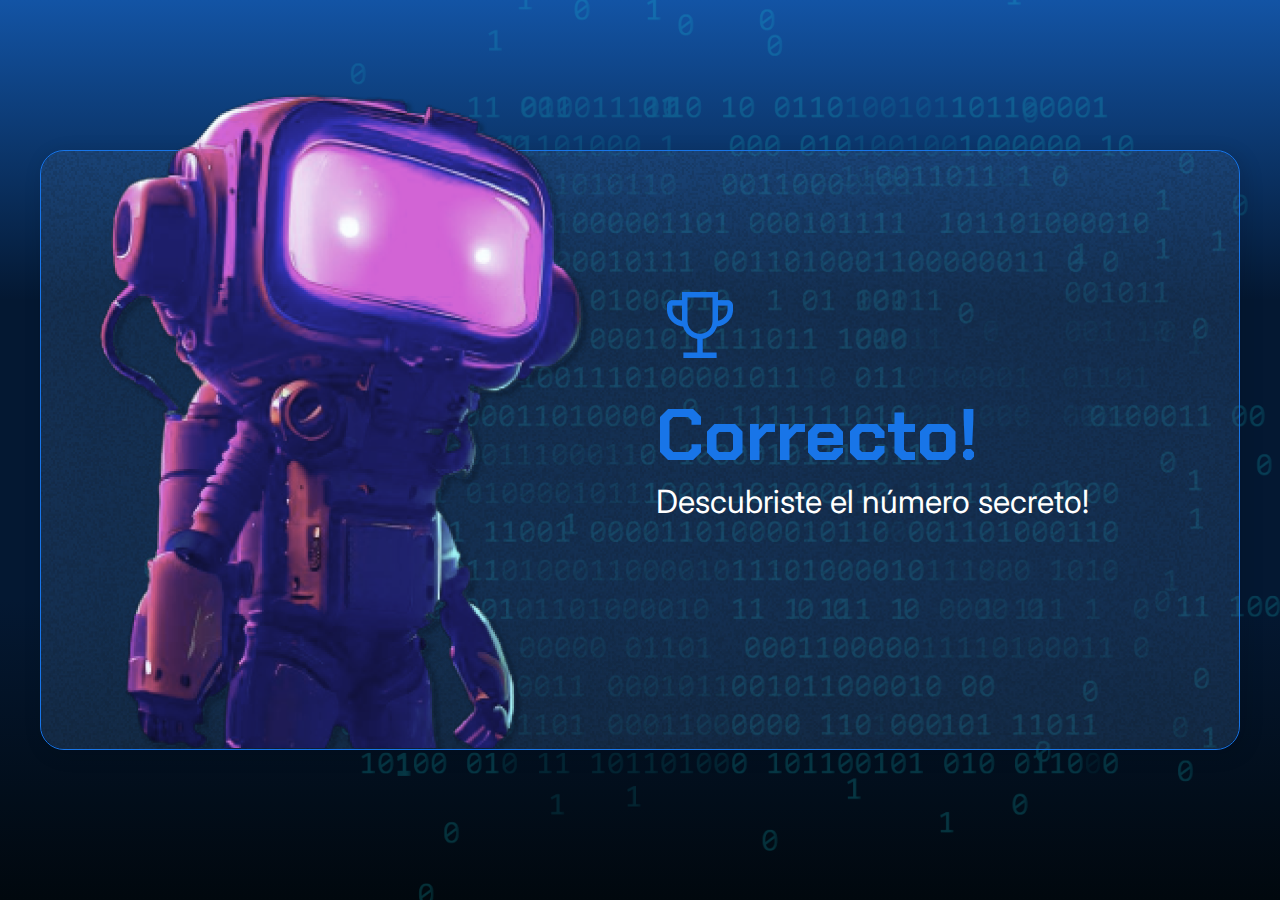
<file: 2034-logica-programacion-1-Aula5/index.html>
<!DOCTYPE html>
<html lang="en">

<head>
    <meta charset="UTF-8">
    <meta name="viewport" content="width=device-width, initial-scale=1.0">
    <link rel="preconnect" href="https://fonts.googleapis.com">
    <link rel="preconnect" href="https://fonts.gstatic.com" crossorigin>
    <link href="https://fonts.googleapis.com/css2?family=Chakra+Petch:wght@700&family=Inter:wght@400;700&display=swap"
        rel="stylesheet">
    <link rel="stylesheet" href="style.css">
    <title>JS Game</title>
</head>

<body>
    <div class="container">
        <div class="container__contenido">
            <img src="./img/robot.png" alt="Robot" class="container__imagen-robot" />
            <div class="container__informaciones">
                <img src="./img/trophy.png" alt="Icono de trofeo" />
                 <div class="container__texto">
                    <h1><span class="container__texto-azul">Correcto!</span></h1>
                    <h2>Descubriste el número secreto!</h2>
                </div>
            </div>
        </div>
    </div>
    <script src="desafio5.js"></script>
</body>
</html>
</file>
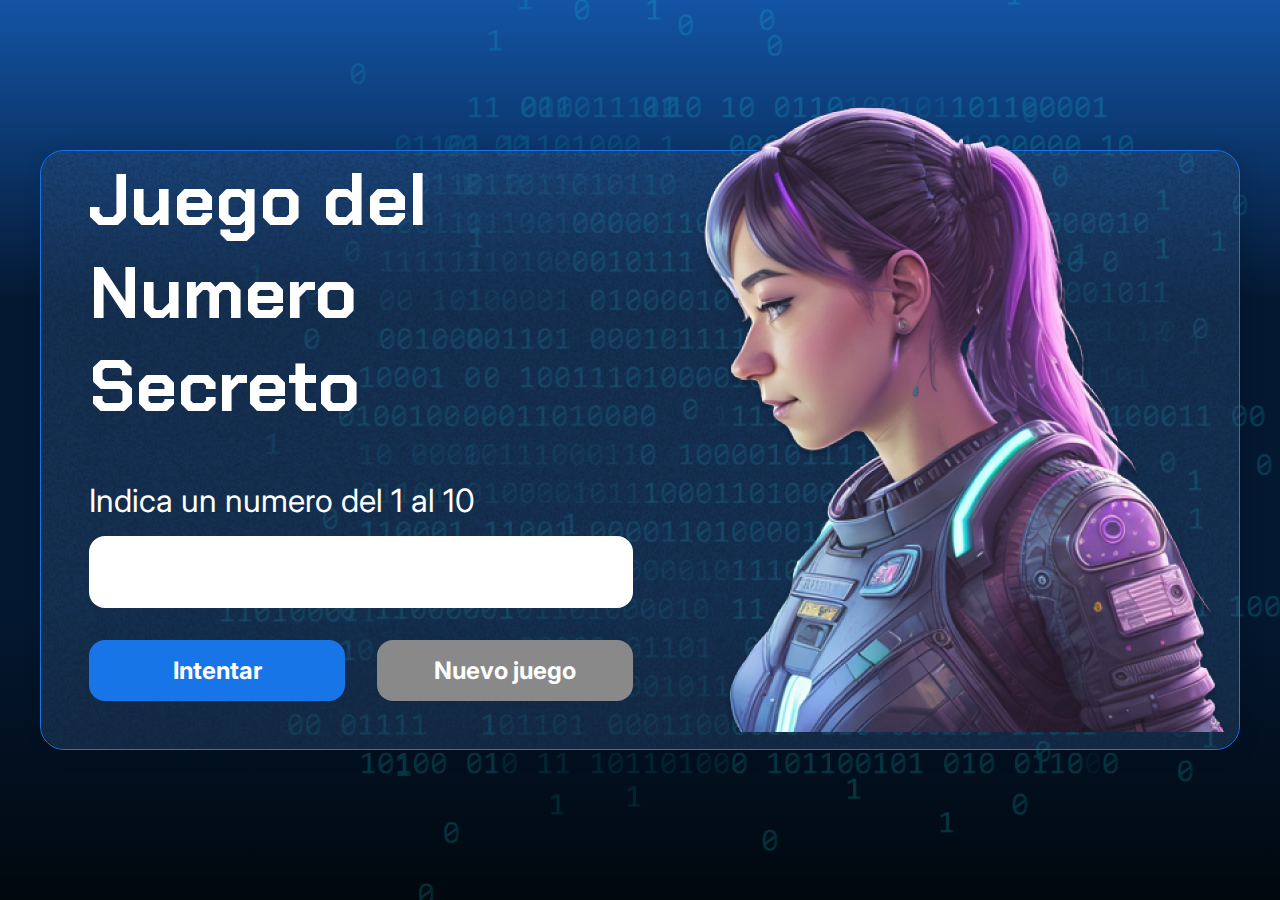
<file: 2035-logica-programacion-2-Aula1/index.html>
<!DOCTYPE html>
<html lang="pt-br">

<head>
    <meta charset="UTF-8">
    <meta name="viewport" content="width=device-width, initial-scale=1.0">
    <link rel="preconnect" href="https://fonts.googleapis.com">
    <link rel="preconnect" href="https://fonts.gstatic.com" crossorigin>
    <link href="https://fonts.googleapis.com/css2?family=Chakra+Petch:wght@700&family=Inter:wght@400;700&display=swap"
        rel="stylesheet">
    <link rel="stylesheet" href="style.css">
    <title>JS Game</title>
</head>

<body>

    <div class="container">
        <div class="container__contenido">
            <div class="container__informaciones">
                <div class="container__texto">
                    <h1></h1>
                    <p class="texto__parrafo"></p>
                </div>
                <input id="valor_usuario" type="number" min="1" max="10" class="container__input">
                <div class="chute container__botones">
                    <button onclick="verificar_numero()" class="container__boton">Intentar</button>
                    <button onclick="reiniciar_juego()" class="container__boton" id="reiniciar" disabled>Nuevo juego</button>
                </div>
            </div>
            <img src="./img/ia.png" alt="Una persona mirando a la izquierda" class="container__imagen-persona" />
        </div>
    </div>




    <script src="app.js" defer></script>
</body>

</html>
</file>
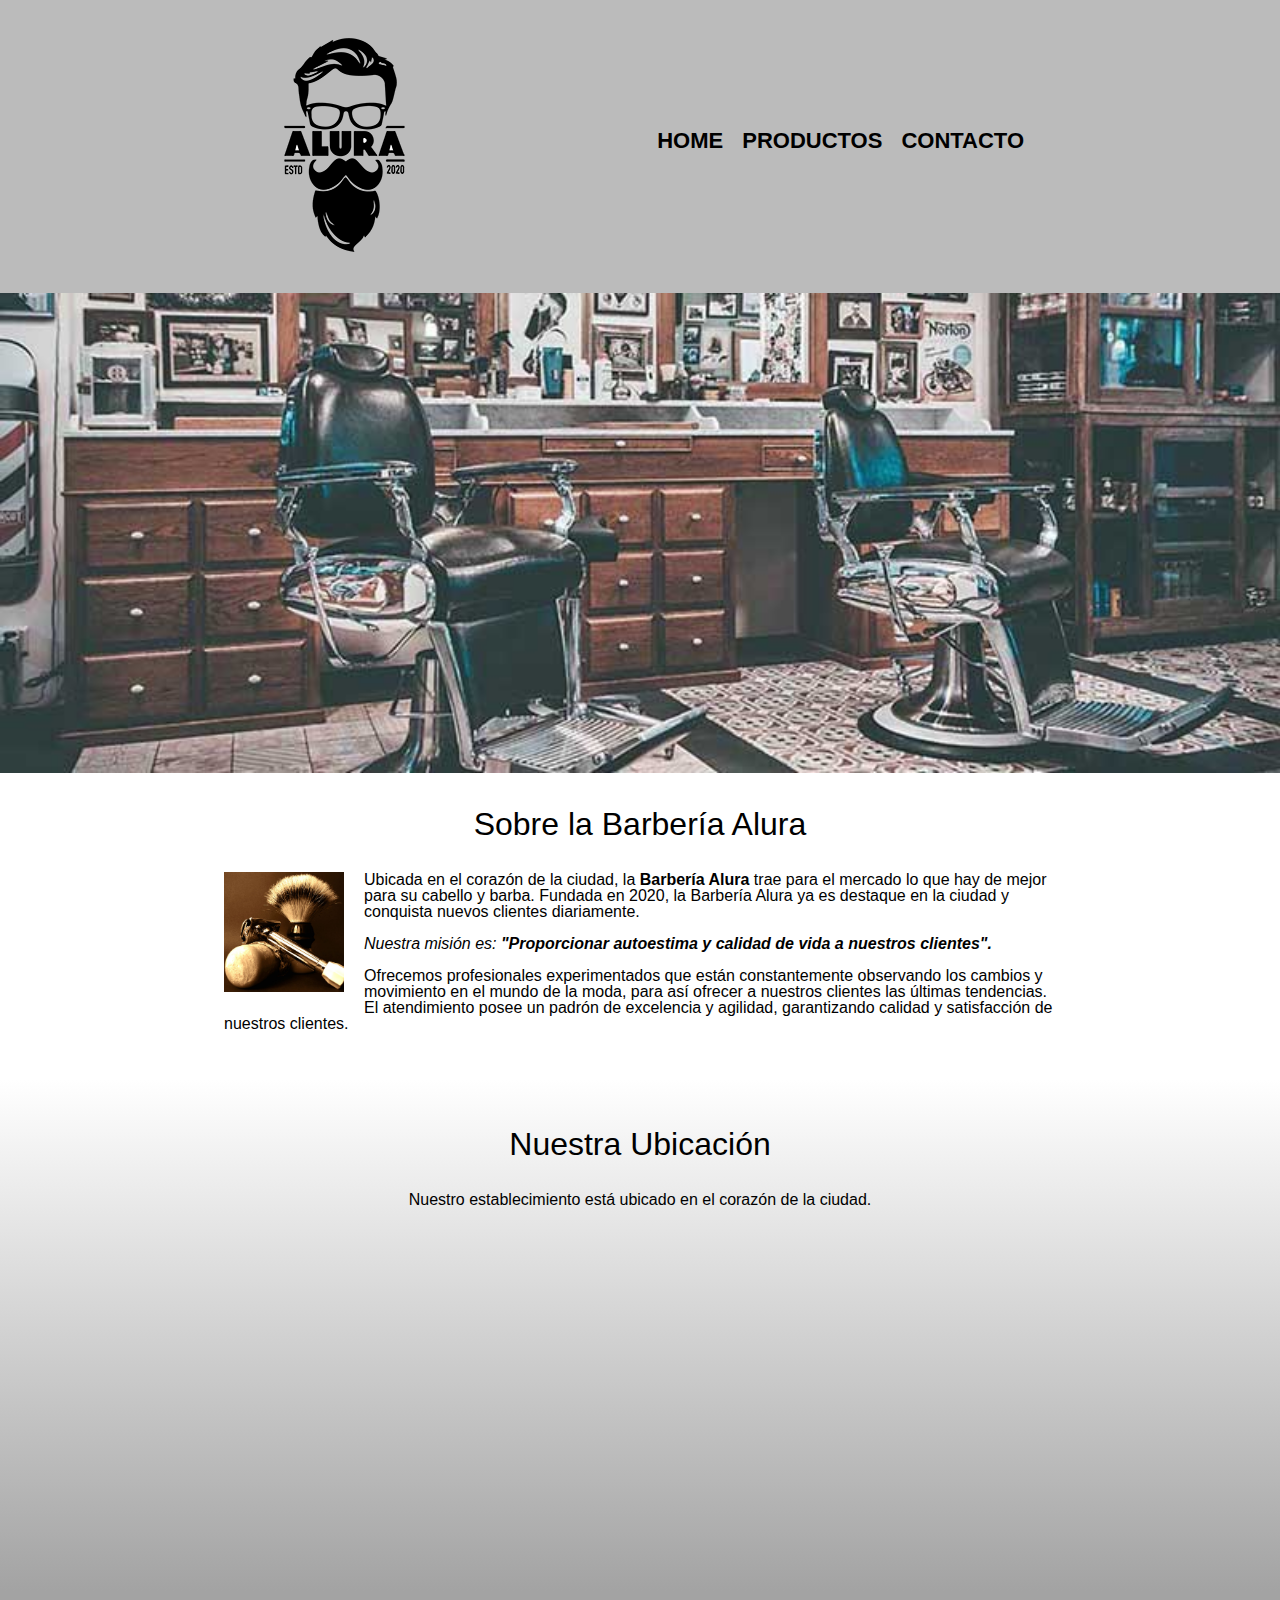
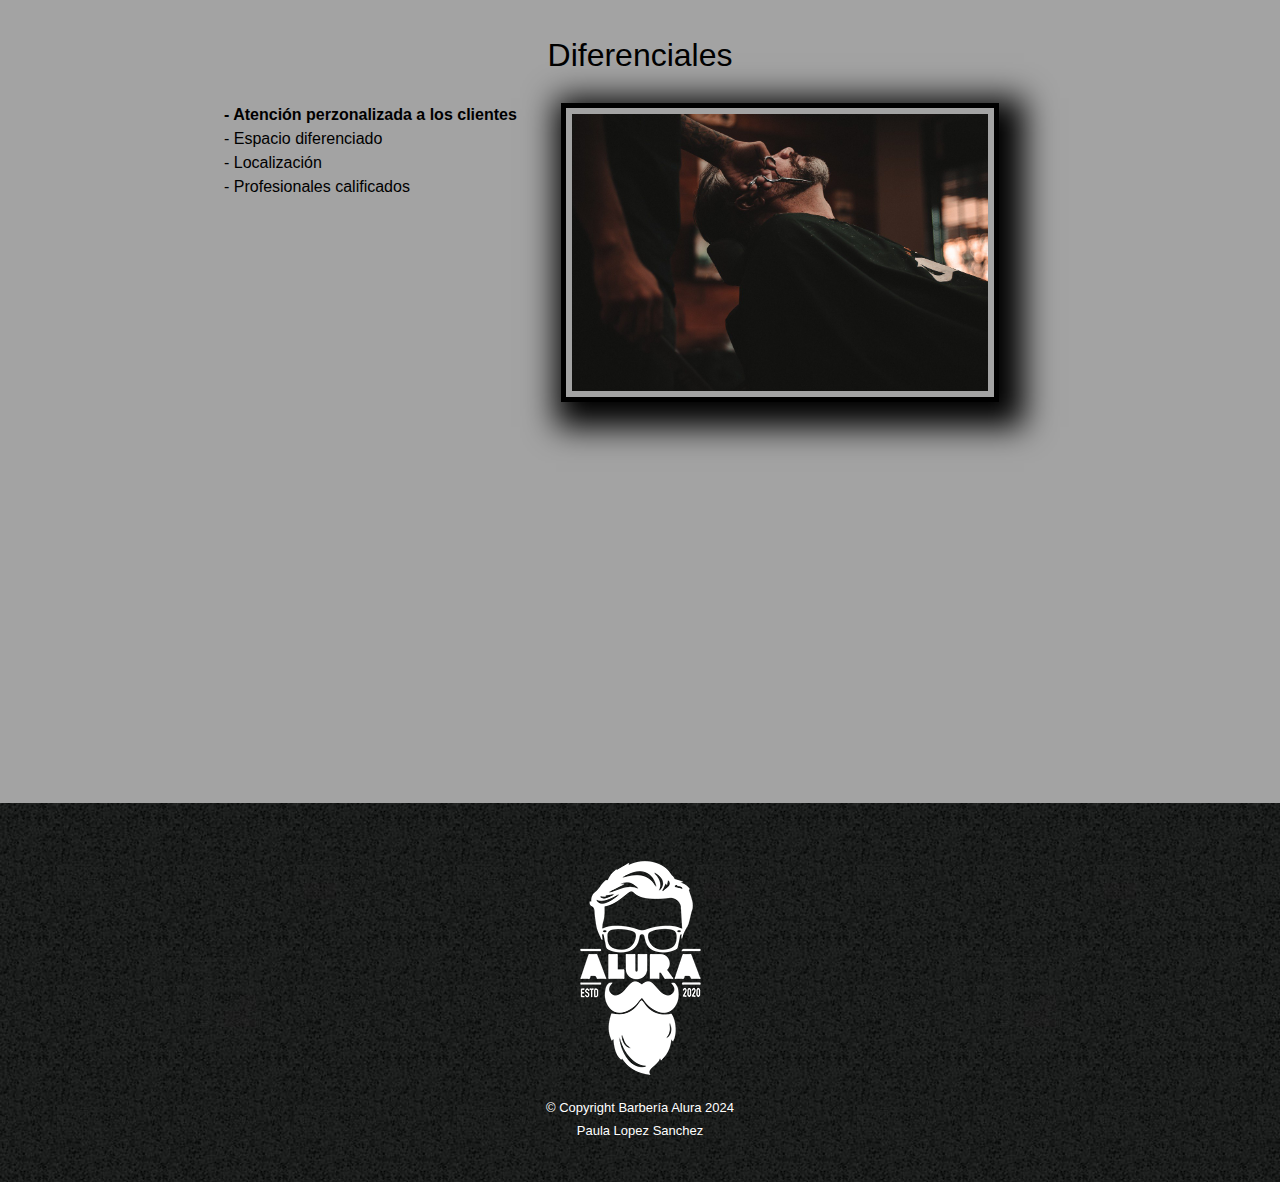
<file: HTML5 y CSS3/index.html>
<!DOCTYPE html>

<html lang="es-419">
  <head>
    <meta charset="UTF-8" />
    <meta name="viewport" content="width=device-width">
    <title>Barbería Alura</title>
    <link rel="stylesheet" href="reset.css" />
    <link rel="stylesheet" href="style.css" />
  </head>

  <body>
    <header>
      <div class="caja">
        <h1><img src="img/logo.png" alt="logo barba" /></h1>
        <nav>
          <ul>
            <li><a href="index.html">Home</a></li>
            <li><a href="productos.html">Productos</a></li>
            <li><a href="contacto.html">Contacto</a></li>
          </ul>
        </nav>
      </div>
    </header>

    <img class="banner" src="img/banner.jpg" alt="banner" />

    <main>
      <section class="principal">
        <h2 class="titulo_principal">Sobre la Barbería Alura</h2>

        <img
          class="utensilios"
          src="img/utensilios.jpg"
          alt="utensilios de barbería"
        />

        <p>
          Ubicada en el corazón de la ciudad, la
          <strong>Barbería Alura</strong> trae para el mercado lo que hay de
          mejor para su cabello y barba. Fundada en 2020, la Barbería Alura ya
          es destaque en la ciudad y conquista nuevos clientes diariamente.
        </p>
        <p id="mision">
          <em
            >Nuestra misión es:
            <strong
              >"Proporcionar autoestima y calidad de vida a nuestros
              clientes".</strong
            ></em
          >
        </p>
        <p>
          Ofrecemos profesionales experimentados que están constantemente
          observando los cambios y movimiento en el mundo de la moda, para así
          ofrecer a nuestros clientes las últimas tendencias. El atendimiento
          posee un padrón de excelencia y agilidad, garantizando calidad y
          satisfacción de nuestros clientes.
        </p>
      </section>

      <section class="mapa">
        <h3 class="titulo_principal">Nuestra Ubicación</h3>
        <p>Nuestro establecimiento está ubicado en el corazón de la ciudad.</p>
        <div class="mapa_contenido">
          <iframe
            src="https://www.google.com/maps/embed?pb=!1m18!1m12!1m3!1d31437.180796493973!2d-84.06609278332489!3d9.963249235086325!2m3!1f0!2f0!3f0!3m2!1i1024!2i768!4f13.1!3m3!1m2!1s0x8fa0e44253903c39%3A0xc024bf6c043bf51a!2sSan%20Jos%C3%A9%2C%20San%20Vicente!5e0!3m2!1ses-419!2scr!4v1706037878816!5m2!1ses-419!2scr"
            width="100%"
            height="300"
            style="border: 0"
            allowfullscreen=""
            loading="lazy"
            referrerpolicy="no-referrer-when-downgrade"
          ></iframe>
        </div>
      </section>

      <section class="diferenciales">
        <h3 class="titulo_principal">Diferenciales</h3>
        <div class="contenido_diferenciales">
          <ul class="lista_diferenciales">
            <li class="items">Atención perzonalizada a los clientes</li>
            <li class="items">Espacio diferenciado</li>
            <li class="items">Localización</li>
            <li class="items">Profesionales calificados</li>
          </ul>
          <img
            class="img_diferenciales"
            src="img/diferenciales.jpg"
            alt="diferenciales"
          />
        </div>

        <div class="video">
          <iframe
            width="100%"
            height="315"
            src="https://www.youtube.com/embed/aH4fILmnGfE?si=EMGacL71BFz_Li0p"
            title="YouTube video player"
            frameborder="0"
            allow="accelerometer; autoplay; clipboard-write; encrypted-media; gyroscope; picture-in-picture; web-share"
            allowfullscreen
          ></iframe>
        </div>
      </section>
    </main>

    <footer>
      <img src="img/logo-blanco.png" alt="logo" />
      <p>&copy; Copyright Barbería Alura 2024</p>
      <p>Paula Lopez Sanchez</p>
    </footer>
  </body>
</html>
</file>
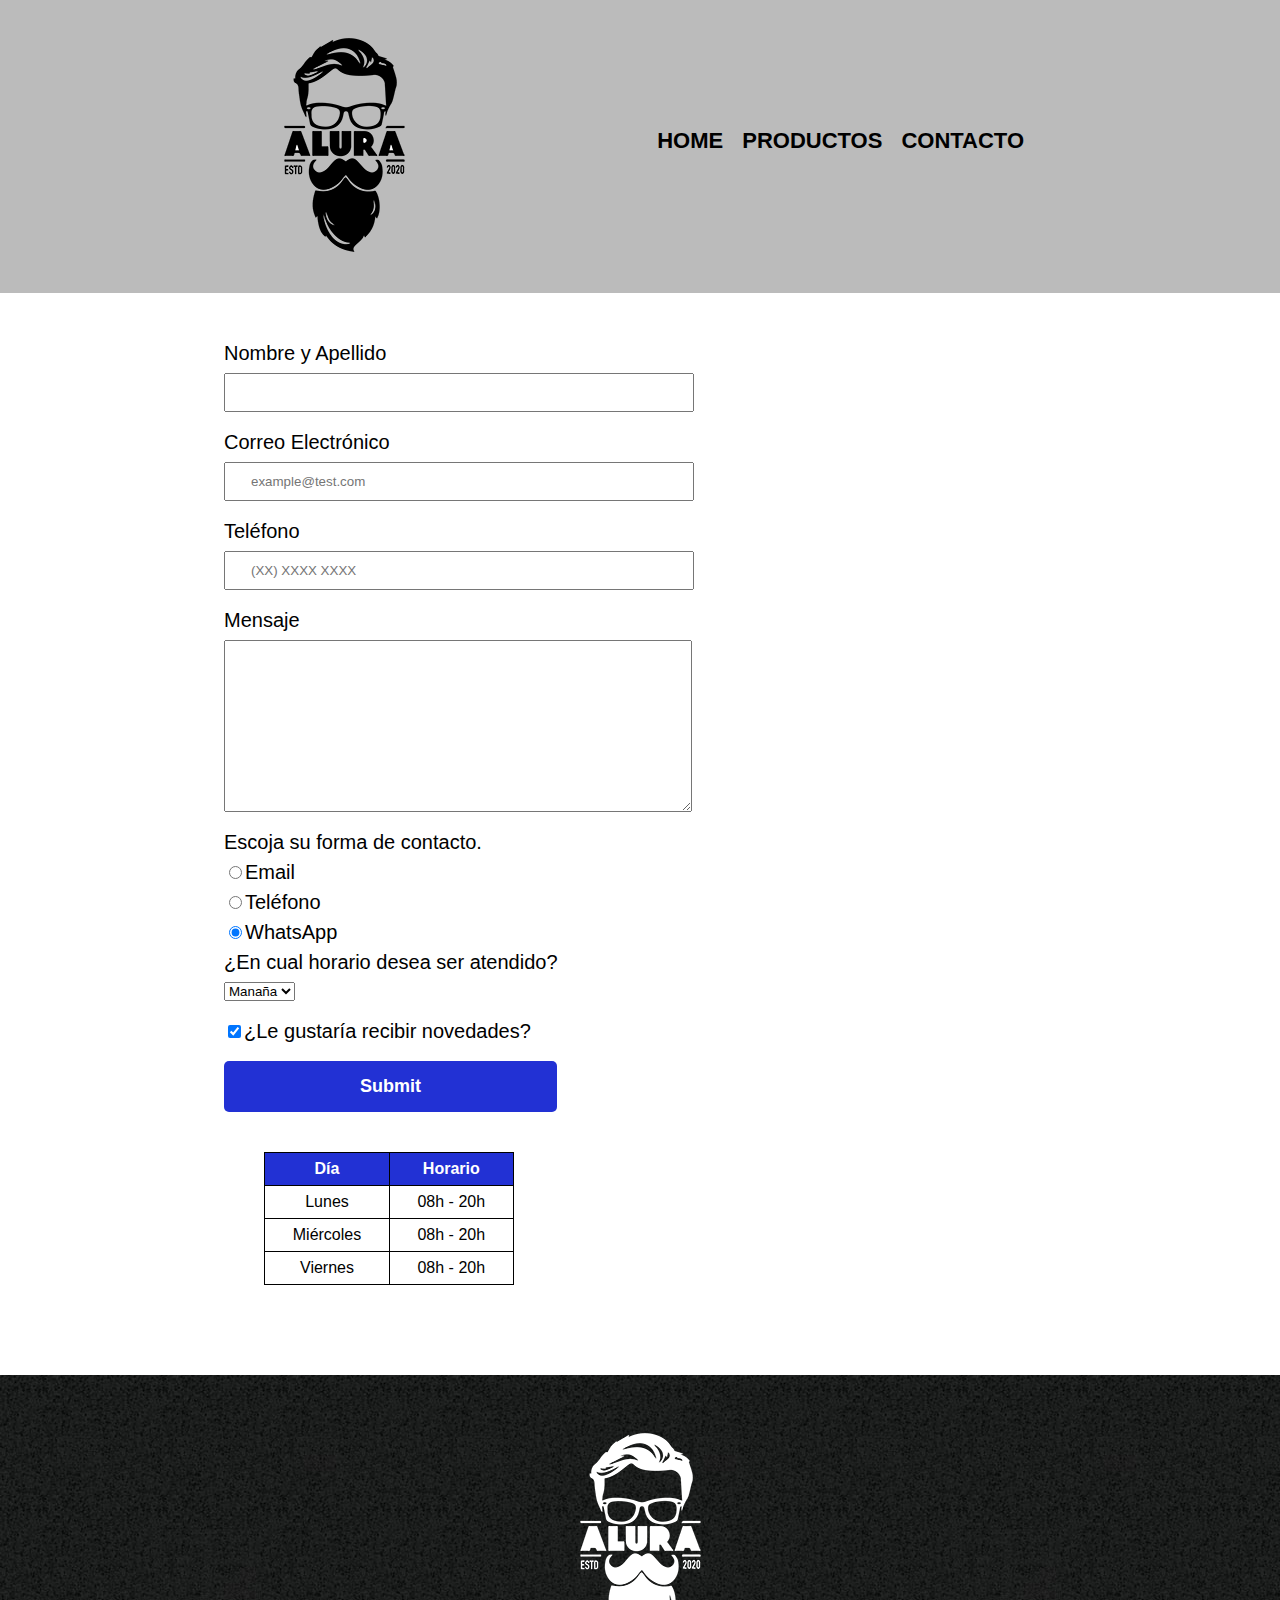
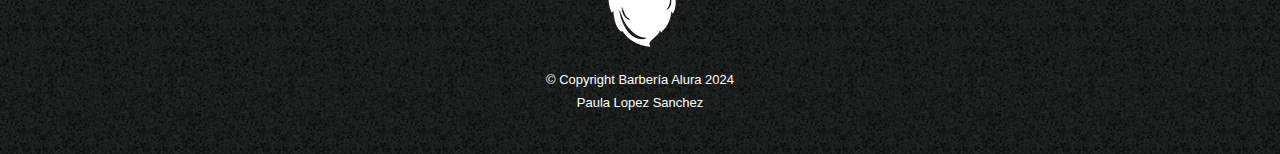
<file: HTML5 y CSS3/contacto.html>
<!DOCTYPE html>
<html>

<head>
    <title>Contacto Barbedía Alura</title>
    <meta charset="UTF-8" />
    <link rel="stylesheet" href="reset.css" />
    <link rel="stylesheet" href="style.css" />
</head>

<body>
    <header>
        <div class="caja">
            <h1><img src="img/logo.png" alt="logo Barbería Alura" /></h1>
            <nav>
                <ul>
                    <li><a href="index.html">Home</a></li>
                    <li><a href="productos.html">Productos</a></li>
                    <li><a href="contacto.html">Contacto</a></li>
                </ul>
            </nav>
        </div>

    </header>
    <main id="contacto">
        <form class="formulario" action="">
            <label for="nombre_apellido">Nombre y Apellido</label>
            <input type="text" id="nombre_apellido" class="input_general" required>

            <label for="correo">Correo Electrónico</label>
            <input type="email" id="correo" class="input_general" required placeholder="example@test.com">

            <label for="telefono">Teléfono</label>
            <input type="tel" id="telefono" class="input_general" required placeholder="(XX) XXXX XXXX">

            <label for="mensaje">Mensaje</label>
            <textarea cols="70" rows="10" id="mensaje" class="input_general"></textarea>

            <fieldset class="contacto">
                <legend>Escoja su forma de contacto.</legend>


                <label for="radio_email"><input type="radio" name="contacto" value="email"
                        id="radio_email">Email</label>


                <label for="radio_telefono"><input type="radio" name="contacto" value="telefono"
                        id="radio_telefono">Teléfono</label>


                <label for="radio_whatsapp"><input type="radio" name="contacto" value="whatsapp" id="radio_whatsapp"
                        checked>WhatsApp</label>

            </fieldset>

            <fieldset>
                <legend>¿En cual horario desea ser atendido?</legend>
                <select name="" id="">
                    <option value="0">Manaña</option>
                    <option value="1">Tarde</option>
                    <option value="2">Noche</option>
                </select>
            </fieldset>

            <label class="checkbox" for="acepto"><input type="checkbox" id="acepto" checked>¿Le gustaría recibir
                novedades?</label>

            <input type="submit" class="enviar">
        </form>

        <table>
            <thead>
                <tr>
                    <th>Día</th>
                    <th>Horario</th>
                </tr>
            </thead>
            <tbody>
                <tr>
                    <td>Lunes</td>
                    <td>08h - 20h</td>
                </tr>
                <tr>
                    <td>Miércoles</td>
                    <td>08h - 20h</td>
                </tr>
                <tr>
                    <td>Viernes</td>
                    <td>08h - 20h</td>
                </tr>
            </tbody>
        </table>
    </main>
    <footer>
        <img src="img/logo-blanco.png" alt="logo">
        <p>&copy; Copyright Barbería Alura 2024</p>
        <p>Paula Lopez Sanchez</p>
    </footer>
</body>

</html>
</file>
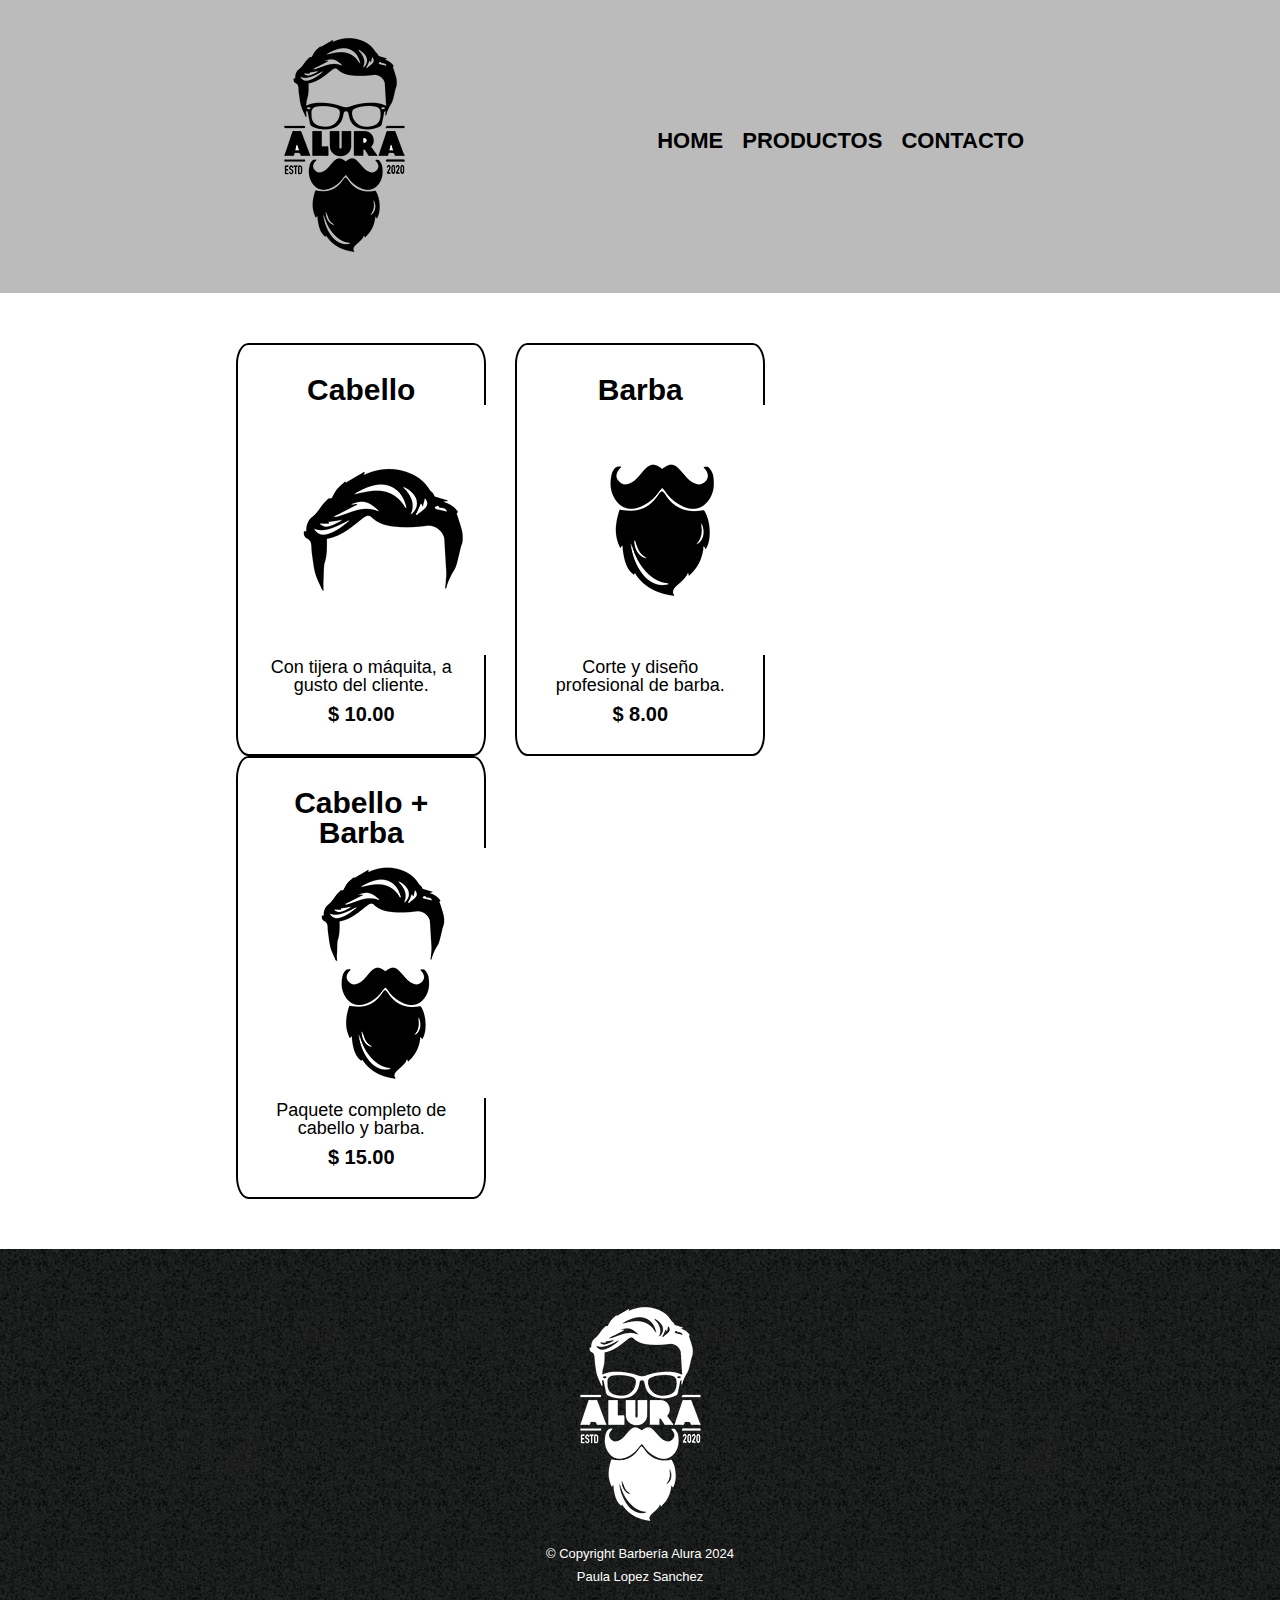
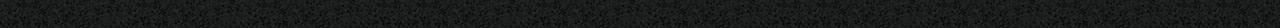
<file: HTML5 y CSS3/productos.html>
<!DOCTYPE html>
<html>

<head>
    <title>Productos Barbedía Alura</title>
    <meta charset="UTF-8" />
    <link rel="stylesheet" href="reset.css" />
    <link rel="stylesheet" href="style.css" />
</head>

<body>
    <header>
        <div class="caja">
            <h1><img src="img/logo.png" alt="logo barba" /></h1>
            <nav>
                <ul>
                    <li><a href="index.html">Home</a></li>
                    <li><a href="productos.html">Productos</a></li>
                    <li><a href="contacto.html">Contacto</a></li>
                </ul>
            </nav>
        </div>

    </header>
    <main>
        <ul class="productos">
            <li >
                <h2>Cabello</h2>
                <img src="img/cabello.jpg" alt="cabello">
                <p class="p_descripcion">Con tijera o máquita, a gusto del cliente.</p>
                <p class="p_precio">$ 10.00</p>
            </li>
            <li>
                <h2>Barba</h2>
                <img src="img/barba.jpg" alt="barba">
                <p class="p_descripcion">Corte y diseño profesional de barba.</p>
                <p class="p_precio">$ 8.00</p>
            </li>
            <li>
                <h2>Cabello + Barba</h2>
                <img src="img/cabello+barba.jpg" alt="cabello mas barba">
                <p class="p_descripcion">Paquete completo de cabello y barba.</p>
                <p class="p_precio">$ 15.00</p>
            </li>
        </ul>
    </main>
    <footer>
        <img src="img/logo-blanco.png" alt="logo">
        <p>&copy; Copyright Barbería Alura 2024</p>
        <p>Paula Lopez Sanchez</p>
    </footer>
</body>

</html>
</file>
<file: 2034-logica-programacion-1-Aula5/style.css>
* {
    box-sizing: border-box;
    margin: 0;
    padding: 0;
    color: white;
}

body {
    background: linear-gradient(#1354A5 0%, #041832 33.33%, #041832 66.67%, #01080E 100%);
    height: 100vh;
    display: flex;
    align-items: center;
    justify-content: center;
}


body::before {
    background-image: url("img/code.png");
    background-repeat: no-repeat;
    background-position: right;
    content: "";
    display: block;
    position: absolute;
    width: 100%;
    height: 100%;
    opacity: 0.4;
}

.container {
    width: 1200px;
    height: 600px;
    display: flex;
    align-items: center;
    justify-content: space-between;
    border-radius: 24px;
    border: 1px solid #1875E8;
    box-shadow: 4px 4px 20px 0px rgba(1, 8, 14, 0.15);
    background-image: url("img/Ruido.png");
    background-size: 100% 100%;
    position: relative;
}

.container__contenido {
    display: flex;
    align-items: center;
    position: absolute;
    bottom: 0;
}

.container__informaciones {
    flex: 1;
    padding: 20px;
}

.container__boton {
    border-radius: 16px;
    background: #1875E8;
    padding: 16px 24px;
    width: 100%;
    font-size: 24px;
    font-weight: 700;
    border: none;
    margin-top: 16px;
}

.container__texto {
    margin: 16px 0 16px 0;
}

.container__texto-azul {
    color: #1875E8;
}

h1 {
    font-family: 'Chakra Petch', sans-serif;
    font-size: 72px;
}

h2,
p,
button {
    font-family: 'Inter', sans-serif;
}

h2 {
    font-size: 32px;
    font-weight: 400;
}
</file>
<file: 2035-logica-programacion-2-Aula1/style.css>
* {
    box-sizing: border-box;
    margin: 0;
    padding: 0;
    color: white;
}

body {
    background: linear-gradient(#1354A5 0%, #041832 33.33%, #041832 66.67%, #01080E 100%);
    height: 100vh;
    display: flex;
    align-items: center;
    justify-content: center;
}


body::before {
    background-image: url("img/code.png");
    background-repeat: no-repeat;
    background-position: right;
    content: "";
    display: block;
    position: absolute;
    width: 100%;
    height: 100%;
    opacity: 0.4;
}

.container {
    width: 1200px;
    height: 600px;
    display: flex;
    align-items: center;
    justify-content: space-between;
    border-radius: 24px;
    border: 1px solid #1875E8;
    box-shadow: 4px 4px 20px 0px rgba(1, 8, 14, 0.15);
    background-image: url("img/Ruido.png");
    background-size: 100% 100%;
    position: relative;
}


.container__contenido {
    display: flex;
    align-items: center;
    position: absolute;
    bottom: 0;
}

.container__informaciones {
    flex: 1;
    padding: 3rem;
}

.container__boton {
    border-radius: 16px;
    background: #1875E8;
    padding: 16px 24px;
    width: 100%;
    font-size: 24px;
    font-weight: 700;
    border: none;
    margin-top: 2rem;
}

.container__boton:disabled {
    background: #898989;
}

.container__texto {
    margin: 16px 0 16px 0;
}

.container__texto-azul {
    color: #1875E8;
}

.container__input {
    width: 100%;
    height: 72px;
    border-radius: 16px;
    background-color: #FFF;
    border: none;
    color: #1875E8;
    padding: 2rem;
    font-size: 24px;
    font-weight: 700;
    font-family: 'Inter', sans-serif;
}

.container__botones {
    display: flex;
    gap: 2em;
}

h1 {
    font-family: 'Chakra Petch', sans-serif;
    font-size: 72px;
    padding-bottom: 3rem;
}

p,
button {
    font-family: 'Inter', sans-serif;
}

.texto__parrafo {
    font-size: 32px;
    font-weight: 400;
}
</file>
<file: HTML5 y CSS3/style.css>
*,
a,
p {
    font-family: "Segoe UI", Tahoma, Geneva, Verdana, sans-serif;
}

header {
    background-color: #bbbbbb;
    padding: 20px 0;
}

.caja {
    width: 60%;
    position: relative;
    margin: 0 auto;
}

nav {
    position: absolute;
    top: 110px;
    right: 0;
}

nav li {
    display: inline;
    margin: 0 0 0 15px;
}

nav a {
    text-transform: uppercase;
    color: black;
    font-weight: bold;
    font-size: 22px;
    text-decoration: none;
}

nav a:hover {
    color: #2231d4;
    text-decoration: underline;
}

.productos,
#contacto {
    width: 65%;
    margin: 0 auto;
    padding: 50px 0;
}

.productos li {
    display: inline-block;
    text-align: center;
    width: 30%;
    vertical-align: top;
    margin: 0 1.5%;
    border: 2px solid black;
    border-radius: 5%;
    padding: 30px 20px;
    box-sizing: border-box;
}

.productos li:hover {
    border-color: #2231d4;
}

.productos li:active {
    border-color: #1f7a1e;
}

.productos h2 {
    font-size: 30px;
    font-weight: bold;
}

.productos li:hover h2 {
    font-size: 35px;
}

.p_descripcion {
    font-size: 18px;
}

.p_precio {
    font-size: 20px;
    font-weight: bold;
    margin-top: 10px;
}

footer {
    text-align: center;
    background: url(img/bg.jpg);
    padding: 40px;
}

footer p {
    color: white;
    font-size: 13px;
    padding: 5px;
}

/* ------------- FORMULARIO ------------- */

.formulario label,
.formulario legend {
    display: block;
    font-size: 20px;
    margin: 0 0 10px;
}

.formulario .input_general {
    display: block;
    margin: 0 0 20px;
    padding: 10px 25px;
    width: 50%;
}

.formulario .checkbox {
    margin: 20px 0;
}

.enviar {
    width: 40%;
    padding: 15px 0;
    font-size: 18px;
    font-weight: bold;
    color: white;
    background: #2231d4;
    border: none;
    border-radius: 5px;
    transition: 0.5s all;
    cursor: pointer;
}

.enviar:hover {
    background: #040a48;
    transform: scale(1.2);
}

/* ------------- TABLA ------------- */
table {
    margin: 40px 40px;
    width: 30%;
}

thead {
    background: #2231d4;
    color: white;
    font-weight: bold;
}

th,
td {
    border: 1px solid black;
    padding: 8px 5px;
    text-align: center;
}

/* ------------- INDEX ------------- */

.banner {
    width: 100%;
}

.principal {
    width: 65%;
    margin: 0 auto;
    padding: 2em 0;
}

.titulo_principal {
    text-align: center;
    font-size: 2em;
    margin: 0 0 1em;
    clear: left;
}

.principal p {
    margin: 0 0 1em;
}

.principal strong {
    font-weight: bold;
}

.principal em {
    font-style: italic;
}

.utensilios {
    float: left;
    width: 120px;
    margin: 0 20px 20px 0;
}

/* ------------- MAPA ------------- */

.mapa {
    padding: 3em 0;
    background: linear-gradient(white, #a3a3a3);
}

.mapa p {
    margin: 0 0 2em;
    text-align: center;
}

.mapa_contenido {
    width: 65%;
    margin: 0 auto;
}

/* ------------- DIFERENCIALES ------------- */

.img_diferenciales {
    width: 50%;
    transition: 400ms;
    padding: 0.7%;
    border: 5px solid black;
    box-shadow: 10px 10px 30px 15px #000000;
}

.img_diferenciales:hover {
    opacity: 0.5;
}

.diferenciales {
    padding: 3em 0;
    background: #a3a3a3;
}

.contenido_diferenciales {
    width: 65%;
    margin: 0 auto;
}

.lista_diferenciales {
    width: 40%;
    display: inline-block;
    vertical-align: top;
}

.items {
    line-height: 1.5;
}

.items:first-child {
    font-weight: bold;
}

/* ------------- VIDEO ------------- */

.video {
    width: 560px;
    margin: 1em auto;
}

/* ------------- PSEUDO ELEMENTOS ------------- */

/* .titulo_principal::first-letter {
    font-weight: bold;
}

.titulo_principal::before {
    content: '|';
}

.titulo_principal::after {
    content: '|';
}

p::first-line {
    font-style: italic;
} */

.items::before {
    content: '- ';
}

/* ------------- MEDIA QUERIES ------------- */

@media screen and (max-width:480px){
    h1{
        text-align: center;
    }

    nav{
        position: static;
        margin: 0 auto;
        text-align: center;
    }

    .caja, .principal, .mapa, .contenido_diferenciales, .video {
        width: 100%;
    }

    .lista-diferenciales, .imagen-diferenciales{
        width: 100%;
    }

}
</file>
